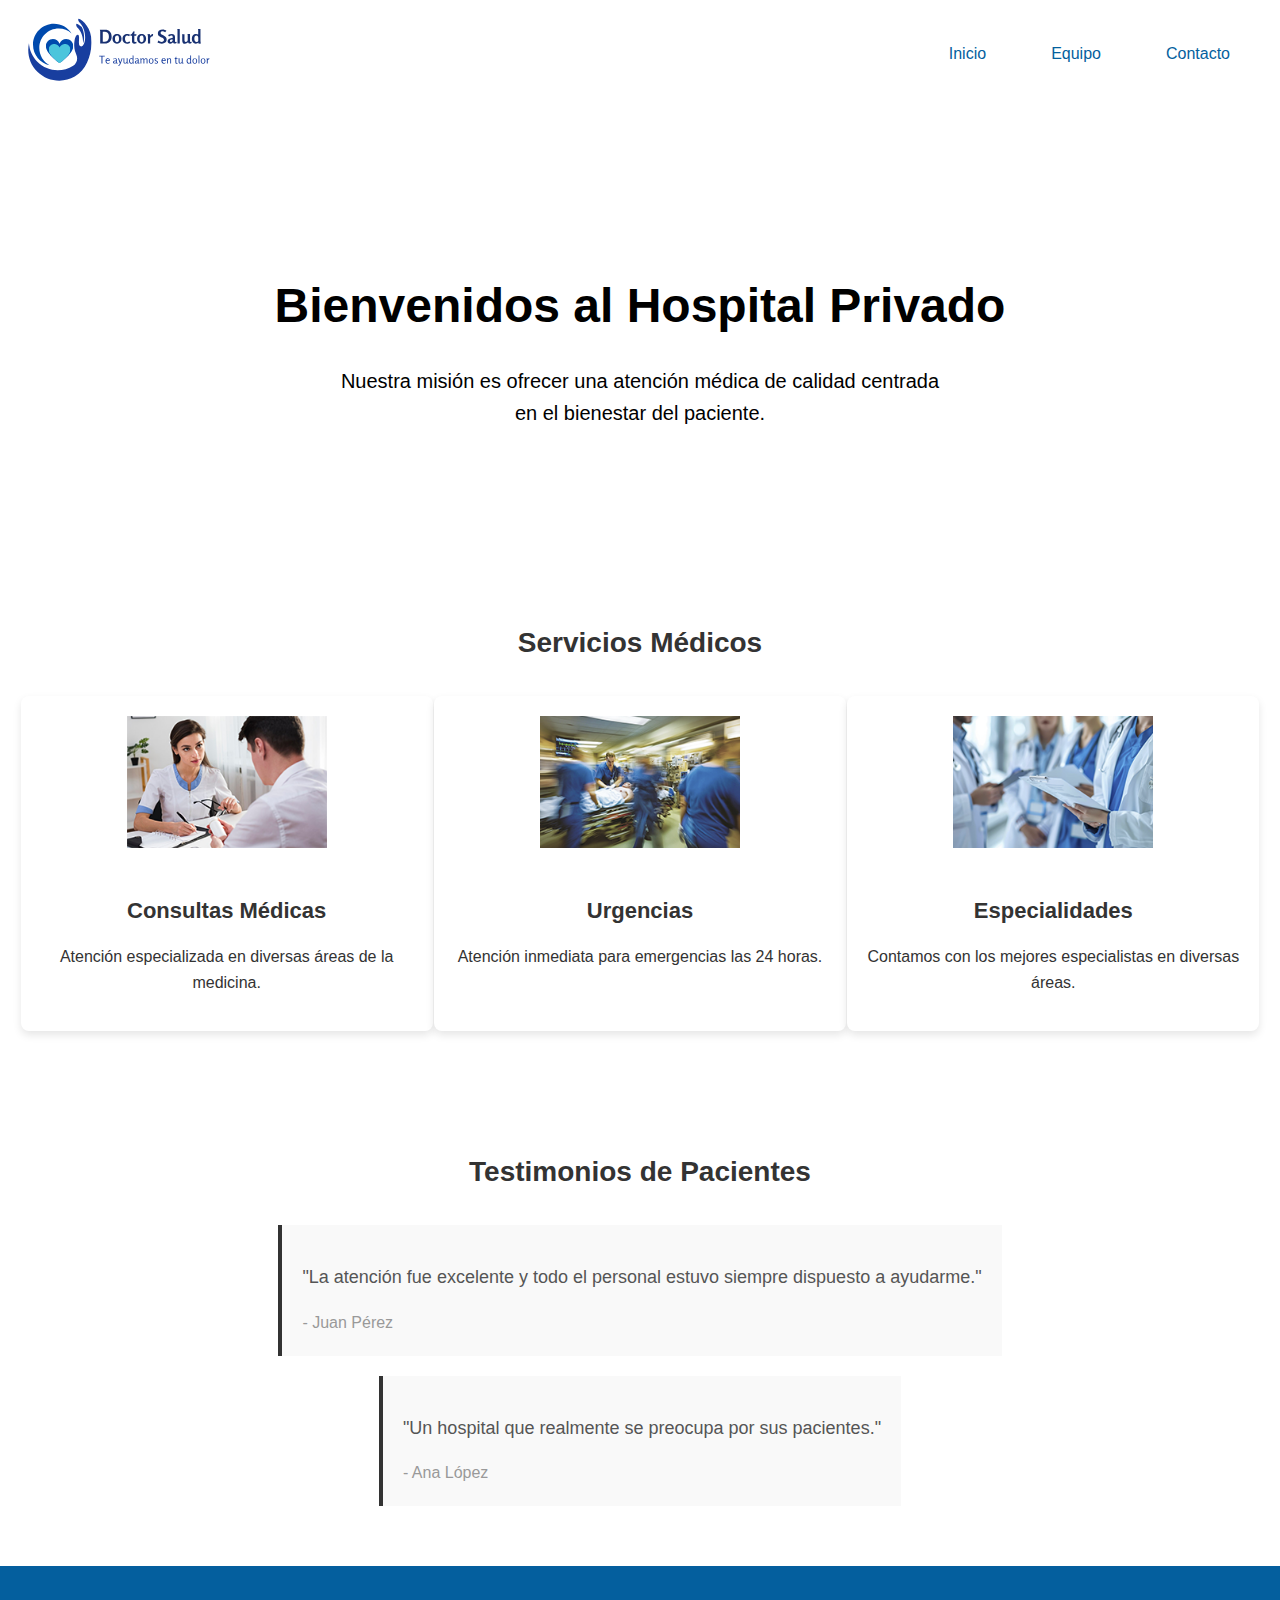
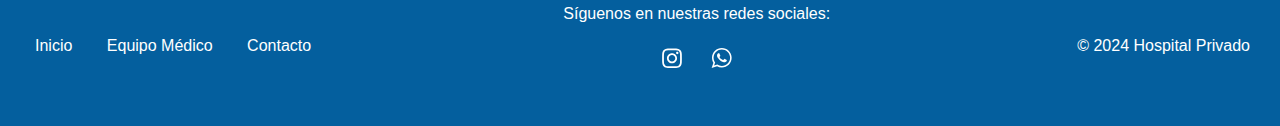
<file: index.html>
<!DOCTYPE html>
<html lang="es">

<head>
    <meta charset="UTF-8">
    <meta name="viewport" content="width=device-width, initial-scale=1.0">
    <meta name="author" content="Cristina Guzmán" />
    <title>Hospital Privado Doctor Salud</title>
    <link rel="stylesheet" href="./css/styles.css">
</head>

<body>
    <!-- Cabecera del sitio -->
    <header>
        <nav class="navbar">
            <!-- Logo -->
            <div class="logo">
                <a href="#"><img src="./img/logo.svg" alt="Logo del Hospital"></a>
            </div>

            <!-- Menú de navegación -->
            <ul class="nav-menu">
                <li><a href="./index.html">Inicio</a></li>
                <li><a href="./medicos.html">Equipo</a></li>
                <li><a href="./contacto.html">Contacto</a></li>
            </ul>
        </nav>
    </header>

    <!-- Sección de bienvenida -->
    <section class="welcome" id="inicio">
        <div class="welcome-content">
            <h1>Bienvenidos al Hospital Privado</h1>
            <p>Nuestra misión es ofrecer una atención médica de calidad centrada en el bienestar del paciente.</p>
        </div>
    </section>


    <!-- Sección de Servicios Médicos -->
    <section class="services" id="servicios">
        <header>
            <h2>Servicios Médicos</h2>
        </header>
        <ul class="services-list">
            <li class="service-item">
                <img src="./img/consulta.png" alt="Consultas Médicas">
                <h3>Consultas Médicas</h3>
                <p>Atención especializada en diversas áreas de la medicina.</p>
            </li>
            <li class="service-item">
                <img src="./img/urgencias.png" alt="Urgencias">
                <h3>Urgencias</h3>
                <p>Atención inmediata para emergencias las 24 horas.</p>
            </li>
            <li class="service-item">
                <img src="./img/especialidades.png" alt="Especialidades">
                <h3>Especialidades</h3>
                <p>Contamos con los mejores especialistas en diversas áreas.</p>
            </li>
        </ul>
    </section>

    <!-- Sección de Testimonios -->
    <section class="testimonials">
        <header>
            <h2>Testimonios de Pacientes</h2>
        </header>
        <article class="testimonial-item">
            <blockquote>
                <p>"La atención fue excelente y todo el personal estuvo siempre dispuesto a ayudarme."</p>
            </blockquote>
            <figcaption>- Juan Pérez</figcaption>
        </article>
        <article class="testimonial-item">
            <blockquote>
                <p>"Un hospital que realmente se preocupa por sus pacientes."</p>
            </blockquote>
            <figcaption>- Ana López</figcaption>
        </article>
    </section>



    <!-- Pie de página -->
    <footer>
        <div class="footer-container">
            <!-- Navegación -->
            <nav>
                <ul>
                    <li><a href="./index.html">Inicio</a></li>
                    <li><a href="./medicos.html">Equipo Médico</a></li>
                    <li><a href="./contacto.html">Contacto</a></li>
                </ul>
            </nav>
            <!-- Redes Sociales -->
            <div class="footer-column">
                <p>Síguenos en nuestras redes sociales:</p>
                <ul class="social-media">
                    <li><a href="#" target="_blank">
                        <img src="./img/instagram.svg" alt="LinkedIn">
                    </a></li>
                    <li><a href="#" target="_blank">
                        <img src="./img/whassaap.svg" alt="Instagram">
                    </a></li>
                </ul>
            </div>
            <!-- Derechos Reservados -->
            <div class="footer-column">
                <p>© 2024 Hospital Privado</p>
            </div>
        </div>
    </footer>

</body>
</html>
</file>
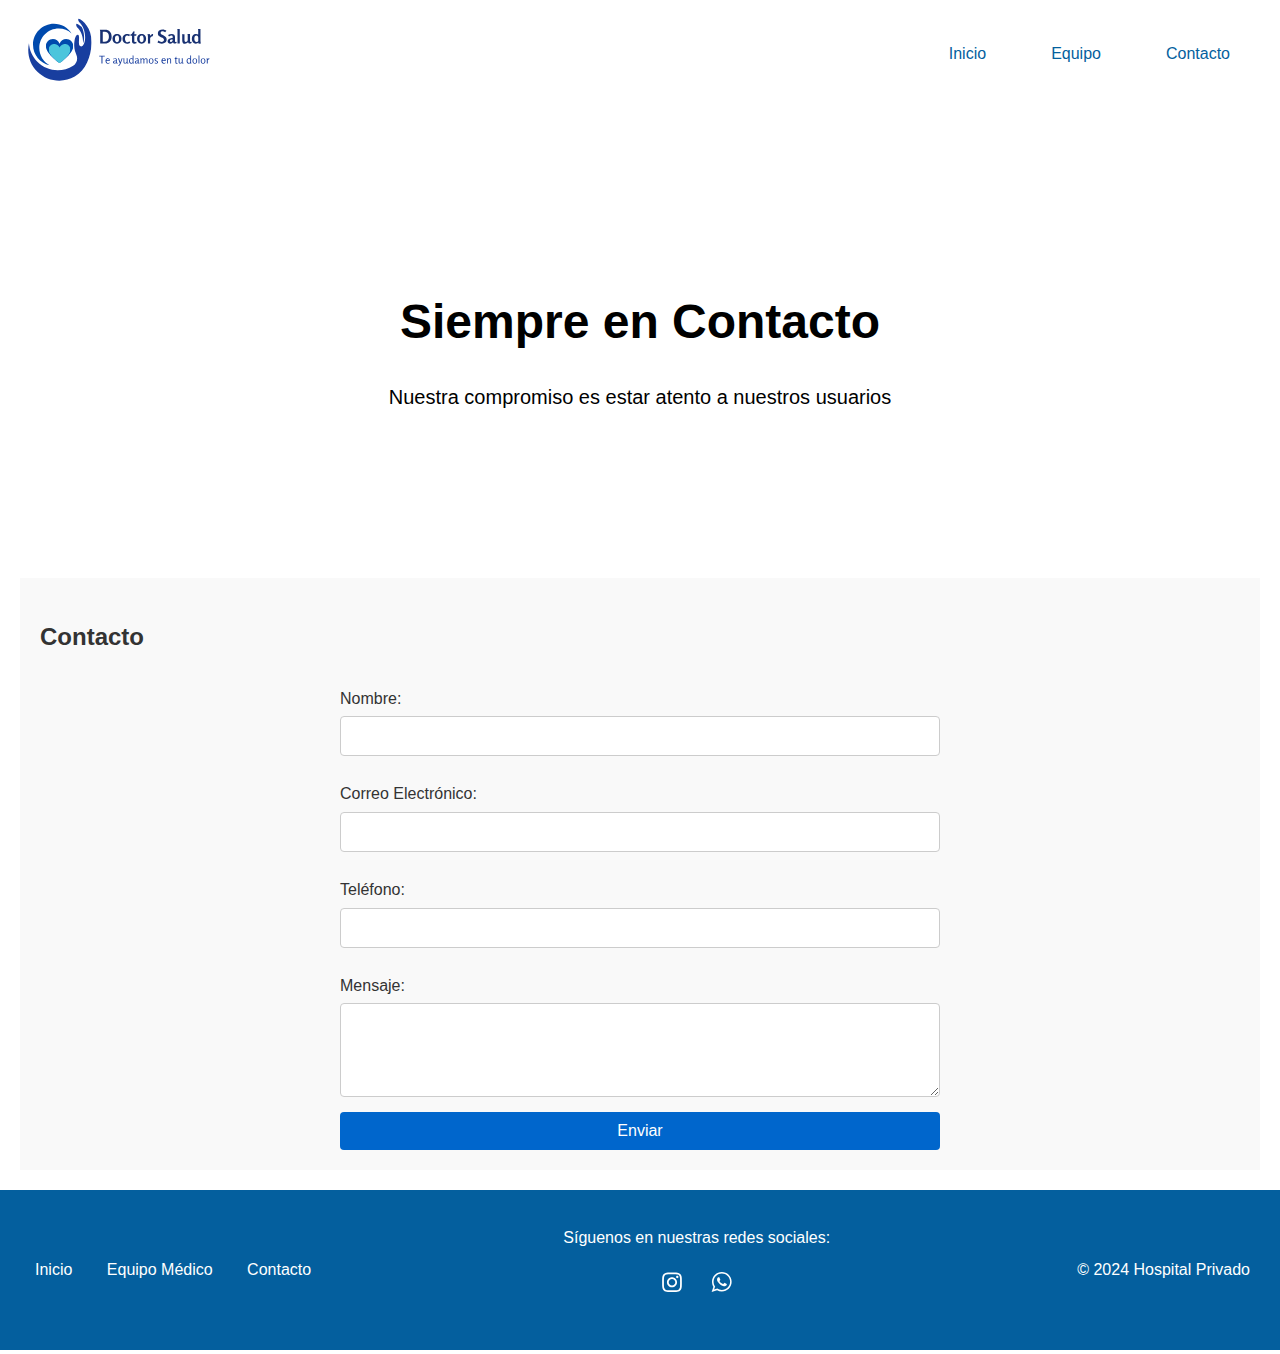
<file: contacto.html>
<!DOCTYPE html>
<html lang="es">

<head>
    <meta charset="UTF-8">
    <meta name="viewport" content="width=device-width, initial-scale=1.0">
    <meta name="author" content="Cristina Guzmán" />
    <title>Hospital Privado Doctor Salud</title>
    <link rel="stylesheet" href="./css/styles.css">
</head>

<body>
    <!-- Cabecera del sitio -->
    <header>
        <nav class="navbar">
            <!-- Logo -->
            <div class="logo">
                <a href="#"><img src="./img/logo.svg" alt="Logo del Hospital"></a>
            </div>

            <!-- Menú de navegación -->
            <ul class="nav-menu">
                <li><a href="./index.html">Inicio</a></li>
                <li><a href="./medicos.html">Equipo</a></li>
                <li><a href="./contacto.html">Contacto</a></li>
            </ul>
        </nav>
    </header>

    <!-- Sección de bienvenida -->
    <section class="welcome3" id="inicio">
        <div class="welcome-content">
            <h1>Siempre en Contacto</h1>
            <p>Nuestra compromiso es estar atento a nuestros usuarios</p>
        </div>
    </section>

    <!-- Sección de Contacto -->
    <section class="contact" id="contacto">
        <header>
            <h2>Contacto</h2>
        </header>
        <form class="contact-form" action="#" method="post">
            <label for="nombre">Nombre:</label>
            <input type="text" id="nombre" name="nombre" required>

            <label for="email">Correo Electrónico:</label>
            <input type="email" id="email" name="email" required>

            <label for="telefono">Teléfono:</label>
            <input type="tel" id="telefono" name="telefono" required>

            <label for="mensaje">Mensaje:</label>
            <textarea id="mensaje" name="mensaje" rows="4" required></textarea>

            <button type="submit">Enviar</button>
        </form>
    </section>


    <!-- Pie de página -->
    <footer>
        <div class="footer-container">
            <!-- Navegación -->
            <nav>
                <ul>
                    <li><a href="./index.html">Inicio</a></li>
                    <li><a href="./medicos.html">Equipo Médico</a></li>
                    <li><a href="./contacto.html">Contacto</a></li>
                </ul>
            </nav>
            <!-- Redes Sociales -->
            <div class="footer-column">
                <p>Síguenos en nuestras redes sociales:</p>
                <ul class="social-media">
                    <li><a href="#" target="_blank">
                        <img src="./img/instagram.svg" alt="LinkedIn">
                    </a></li>
                    <li><a href="#" target="_blank">
                        <img src="./img/whassaap.svg" alt="Instagram">
                    </a></li>
                </ul>
            </div>
            <!-- Derechos Reservados -->
            <div class="footer-column">
                <p>© 2024 Hospital Privado</p>
            </div>
        </div>
    </footer>
    

</body>

</html>
</file>
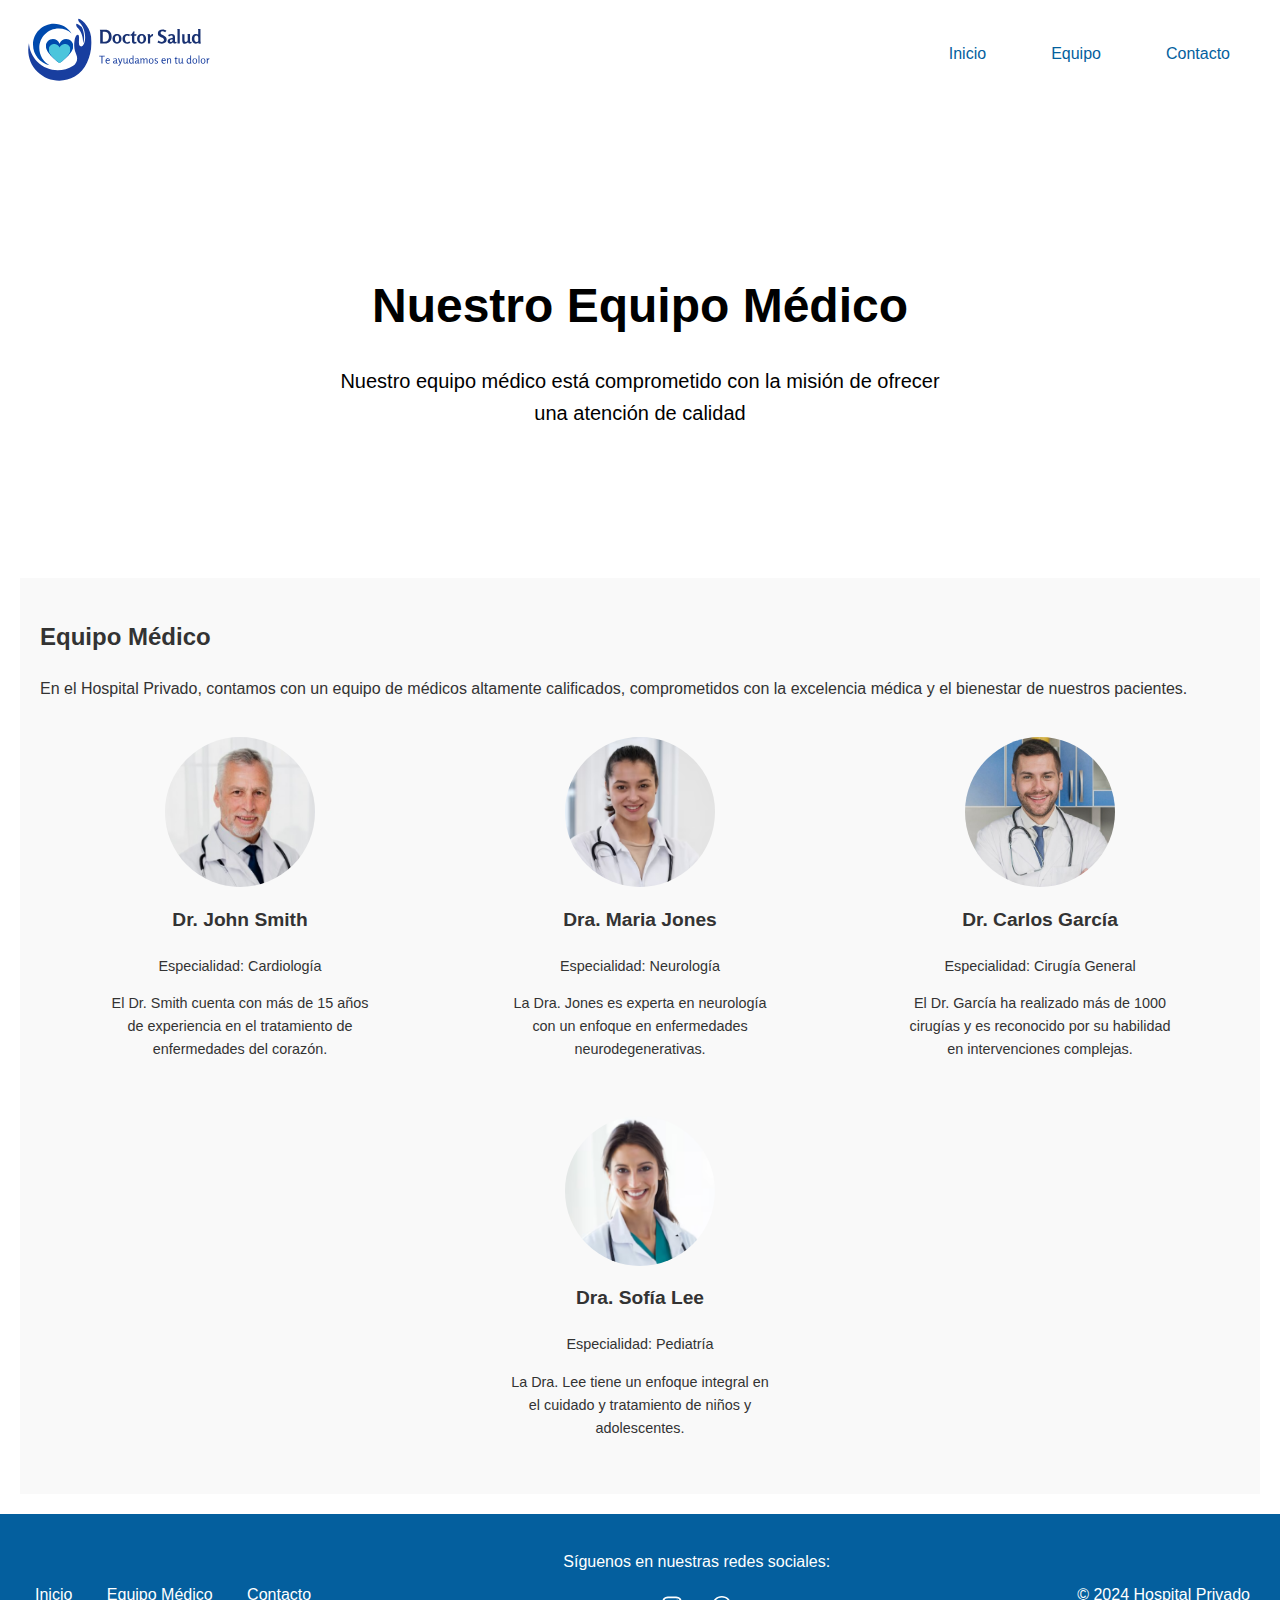
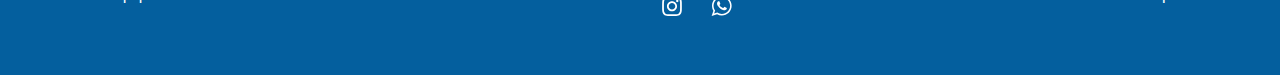
<file: medicos.html>
<!DOCTYPE html>
<html lang="es">

<head>
    <meta charset="UTF-8">
    <meta name="viewport" content="width=device-width, initial-scale=1.0">
    <meta name="author" content="Cristina Guzmán" />
    <title>Hospital Privado Doctor Salud</title>
    <link rel="stylesheet" href="./css/styles.css">
</head>

<body>
    <!-- Cabecera del sitio -->
    <header>
        <nav class="navbar">
            <!-- Logo -->
            <div class="logo">
                <a href="#"><img src="./img/logo.svg" alt="Logo del Hospital"></a>
            </div>

            <!-- Menú de navegación -->
            <ul class="nav-menu">
                <li><a href="./index.html">Inicio</a></li>
                <li><a href="./medicos.html">Equipo</a></li>
                <li><a href="./contacto.html">Contacto</a></li>
            </ul>
        </nav>
    </header>

    <!-- Sección de bienvenida -->
    <section class="welcome2" id="inicio">
        <div class="welcome-content">
            <h1>Nuestro Equipo Médico</h1>
            <p>Nuestro equipo médico está comprometido con la misión de ofrecer una atención de calidad</p>
        </div>
    </section>

    <!-- Sección del Equipo Médico -->
    <section class="team" id="equipo">
        <header>
            <h2>Equipo Médico</h2>
        </header>
        <p>En el Hospital Privado, contamos con un equipo de médicos altamente calificados, comprometidos con la excelencia médica y el bienestar de nuestros pacientes.</p>
        
        <div class="team-list">
            <div class="team-member">
                <img src="./img/pablo_parada.png" alt="Dr. Pablo Parada">
                <h3>Dr. John Smith</h3>
                <p>Especialidad: Cardiología</p>
                <p>El Dr. Smith cuenta con más de 15 años de experiencia en el tratamiento de enfermedades del corazón.</p>
            </div>
            <div class="team-member">
                <img src="./img/maria_jara.png" alt="Dra. Maria Jara">
                <h3>Dra. Maria Jones</h3>
                <p>Especialidad: Neurología</p>
                <p>La Dra. Jones es experta en neurología con un enfoque en enfermedades neurodegenerativas.</p>
            </div>
            <div class="team-member">
                <img src="./img/carlosGarcia.png" alt="Dr. Carlos García">
                <h3>Dr. Carlos García</h3>
                <p>Especialidad: Cirugía General</p>
                <p>El Dr. García ha realizado más de 1000 cirugías y es reconocido por su habilidad en intervenciones complejas.</p>
            </div>
            <div class="team-member">
                <img src="./img/sonia_soto.png" alt="Dra. Sonia Soto">
                <h3>Dra. Sofía Lee</h3>
                <p>Especialidad: Pediatría</p>
                <p>La Dra. Lee tiene un enfoque integral en el cuidado y tratamiento de niños y adolescentes.</p>
            </div>
        </div>
    </section>


 

    <!-- Pie de página -->
    <footer>
        <div class="footer-container">
            <!-- Navegación -->
            <nav>
                <ul>
                    <li><a href="./index.html">Inicio</a></li>
                    <li><a href="./medicos.html">Equipo Médico</a></li>
                    <li><a href="./contacto.html">Contacto</a></li>
                </ul>
            </nav>
            <!-- Redes Sociales -->
            <div class="footer-column">
                <p>Síguenos en nuestras redes sociales:</p>
                <ul class="social-media">
                    <li><a href="#" target="_blank">
                        <img src="./img/instagram.svg" alt="LinkedIn">
                    </a></li>
                    <li><a href="#" target="_blank">
                        <img src="./img/whassaap.svg" alt="Instagram">
                    </a></li>
                </ul>
            </div>
            <!-- Derechos Reservados -->
            <div class="footer-column">
                <p>© 2024 Hospital Privado</p>
            </div>
        </div>
    </footer>



</body>

</html>
</file>
<file: css/styles.css>
/* Estilos globales */
body {
    font-family: Arial, sans-serif;
    margin: 0;
    padding: 0;
    line-height: 1.6;
    color: #333;
}

/* Navbar */
.navbar {
    display: flex;
    justify-content: space-between;
    align-items: center;
    background-color: #ffffff;
    padding: 15px 20px;
}

.navbar .logo img {
    height: 70px;
    width: auto;
}

.nav-menu {
    list-style: none;
    margin: 0;
    padding: 0;
    display: flex;
}

.nav-menu li {
    margin-left: 20px;
}

.nav-menu li a {
    color: #045f9e;
    text-decoration: none;
    padding: 10px 15px;
}

.nav-menu li a:hover {
    background-color: #a2a2a3;
    border-radius: 5px;
}

/* Sección de Bienvenida */
.welcome {
    background-image: url('https://i.ibb.co/Qb2s24N/medical-banner-with-doctor-wearing-face-mask.jpg');
    background-size: cover;
    background-position: center;
    height: 50vh; /* Ocupa toda la altura de la pantalla */
    display: flex;
    justify-content: center;
    align-items: center;
    position: relative;
    color: rgb(0, 0, 0);
    text-align: center;
}

.welcome2 {
    background-image: url('https://i.ibb.co/hdcmY18/772943.jpg');
    background-size: cover;
    background-position: center;
    height: 50vh; /* Ocupa toda la altura de la pantalla */
    display: flex;
    justify-content: center;
    align-items: center;
    position: relative;
    color: rgb(0, 0, 0);
    text-align: center;
}

.welcome3 {
    background-image: url('https://i.ibb.co/zRCBd0s/2956.jpg');
    background-size: cover;
    background-position: center;
    height: 50vh; /* Ocupa toda la altura de la pantalla */
    display: flex;
    justify-content: center;
    align-items: center;
    position: relative;
    color: rgb(0, 0, 0);
    text-align: center;
}


.welcome-content {
    position: relative;
    z-index: 1;
}

.welcome h1 {
    font-size: 48px;
    margin-bottom: 20px;
}

.welcome2 h1 {
    font-size: 48px;
    margin-bottom: 20px;
} 

.welcome3 h1 {
    font-size: 48px;
    margin-bottom: 20px;
} 
.welcome p {
    font-size: 20px;
    max-width: 600px;
    margin: 0 auto;
    line-height: 1.6;
}

.welcome2 p {
    font-size: 20px;
    max-width: 600px;
    margin: 0 auto;
    line-height: 1.6;
}

.welcome3 p {
    font-size: 20px;
    max-width: 600px;
    margin: 0 auto;
    line-height: 1.6;
}

/* Sección de Servicios */
.services {
    padding: 40px 20px;
}

.services header h2 {
    text-align: center;
    font-size: 28px;
    margin-bottom: 30px;
}

.services-list {
    display: flex;
    justify-content: space-around;
    list-style: none;
    padding: 0;
}

.service-item {
    background-color: #fff;
    text-align: center;
    padding: 20px;
    width: 30%;
    box-shadow: 0 4px 8px rgba(0, 0, 0, 0.1);
    border-radius: 8px;
    transition: transform 0.3s ease;
}

.service-item:hover {
    transform: translateY(-5px);
}

.service-item img {
    max-width: 200px;
    margin-bottom: 15px;
}

.service-item h3 {
    font-size: 22px;
    margin-bottom: 10px;
}

/* Sección de Testimonios */
.testimonials {
    background-color: #fff;
    padding: 40px 20px;
    text-align: center;
}

.testimonials header h2 {
    margin-bottom: 30px;
    font-size: 28px;
}

.testimonial-item {
    background-color: #f9f9f9;
    padding: 20px;
    margin-bottom: 20px;
    border-left: 4px solid #333;
    display: inline-block;
    text-align: left;
}

blockquote {
    font-size: 18px;
    margin: 0 0 10px;
    color: #555;
}

figcaption {
    font-size: 16px;
    color: #999;
}

/* Estilos para el formulario de contacto */
.contact {
    background-color: #f9f9f9;
    padding: 20px;
    margin: 20px;
}

.contact-form {
    display: flex;
    flex-direction: column;
    max-width: 600px;
    margin: 0 auto;
}

.contact-form label {
    margin: 10px 0 5px;
}

.contact-form input,
.contact-form textarea {
    padding: 10px;
    border: 1px solid #ccc;
    border-radius: 4px;
    font-size: 16px;
    margin-bottom: 15px;
}

.contact-form button {
    padding: 10px 20px;
    background-color: #0066cc;
    color: white;
    border: none;
    border-radius: 4px;
    font-size: 16px;
    cursor: pointer;
}

.contact-form button:hover {
    background-color: #005bb5;
}

/* Estilos para la sección del equipo médico */
.team {
    background-color: #f9f9f9;
    padding: 20px;
    margin: 20px;
}

.team-list {
    display: flex;
    justify-content: space-around;
    flex-wrap: wrap;
}

.team-member {
    text-align: center;
    margin: 20px;
    flex-basis: 22%;
}

.team-member img {
    border-radius: 50%;
    width: 150px;
    height: 150px;
    object-fit: cover;
}

.team-member h3 {
    margin-top: 10px;
    font-size: 1.2em;
}

.team-member p {
    font-size: 0.9em;
}


/* Estilos para el footer */
footer {
    background-color: #045f9e;
    color: #fff;
    padding: 20px;
    text-align: center;
}

.footer-container {
    display: flex;
    justify-content: space-between;
    align-items: center;
    flex-wrap: wrap;
}

.footer-column {
    margin: 10px;
}

.footer-column p {
    margin: 5px 0;
}

ul.social-media {
    list-style: none;
    padding: 0;
    display: flex;
    justify-content: center;
}

ul.social-media li {
    margin: 0 10px;
}

ul.social-media li a img {
    width: 30px;
    height: 30px;
}

nav ul {
    list-style: none;
    padding: 0;
}

nav ul li {
    display: inline;
    margin: 0 15px;
}

nav ul li a {
    color: #fff;
    text-decoration: none;
}

nav ul li a:hover {
    text-decoration: underline;
}

/* Responsividad */
@media (max-width: 768px) {
    .services-list {
        flex-direction: column;
        align-items: center;
    }

    .service-item {
        width: 100%;
        margin-bottom: 20px;
    }

    .footer-container {
        flex-direction: column;
        text-align: center;
    }
}
</file>
